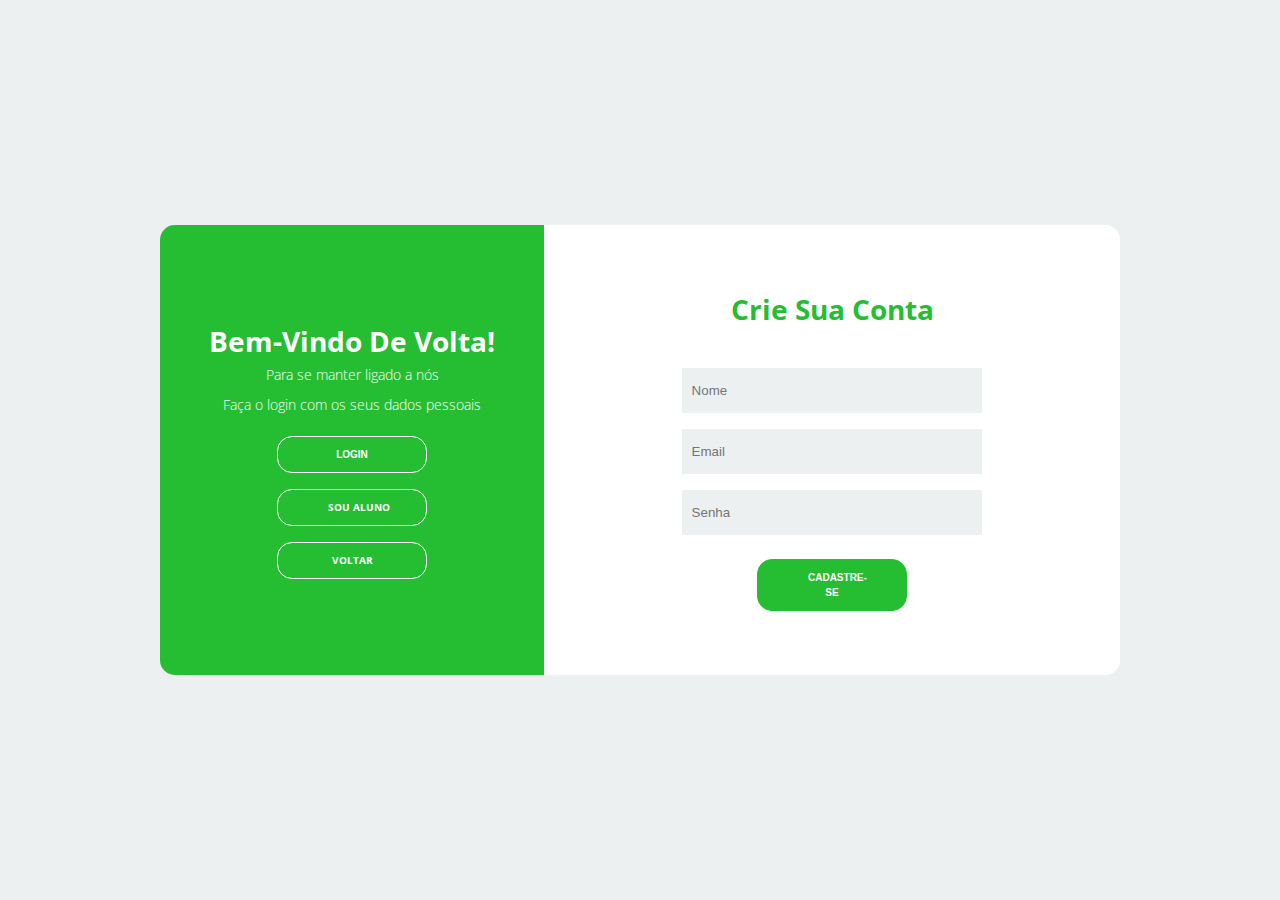
<file: Pagina/Login-Registro/cadastro.html>
<!DOCTYPE html>
<html lang="pt-br"> <!-- Define o idioma da página como português do Brasil -->
<head>
    <!-- Metadados da página -->
    <meta charset="UTF-8"> <!-- Define a codificação de caracteres como UTF-8 (suporta todos os caracteres especiais) -->
    <meta name="viewport" content="width=device-width, initial-scale=1.0"> <!-- Faz com que a página seja responsiva em dispositivos móveis -->
    <meta http-equiv="X-UA-Compatible" content="ie=edge"> <!-- Garante que a página seja renderizada corretamente no Internet Explorer -->
    
    <title>Login</title> <!-- Define o título da página que aparece na aba do navegador -->

    <!-- Link para o arquivo de estilos CSS -->
    <link rel="stylesheet" href="css/style.css">

    <!-- Link para a biblioteca de ícones FontAwesome -->
    <link rel="stylesheet" href="https://use.fontawesome.com/releases/v5.8.2/css/all.css"
        integrity="sha384-oS3vJWv+0UjzBfQzYUhtDYW+Pj2yciDJxpsK1OYPAYjqT085Qq/1cq5FLXAZQ7Ay" crossorigin="anonymous">
</head>
<body>
    <div class="container"> <!-- Div principal que contém toda a estrutura -->
        
        <!-- Primeira seção de conteúdo -->
        <div class="content first-content">
            
            <!-- Primeira coluna do conteúdo -->
            <div class="first-column">
                <h2 class="title title-primary">Bem-vindo de volta!</h2> <!-- Título da seção -->
                <p class="description description-primary">Para se manter ligado a nós</p> <!-- Descrição de boas-vindas -->
                <p class="description description-primary">Faça o login com os seus dados pessoais</p> <!-- Mais instruções -->

                <!-- Botões de navegação -->
                <div class="buttons">
                    <button id="signin" class="btn btn-primary">Login</button> <!-- Botão de login -->
                    <a href="paginas/paginaRAeSenha.html" class="btn btn-primary">Sou Aluno</a> <!-- Link para página de aluno -->
                    <a href="../index.html" class="btn btn-primary no-underline">Voltar</a> <!-- Link para voltar -->
                </div>
            </div>

            <!-- Segunda coluna do conteúdo -->
            <div class="second-column">
                <h2 class="title title-second">Crie sua conta</h2> <!-- Título para o formulário de cadastro -->
                <div class="social-media"> <!-- Seção de mídias sociais -->
                    <ul class="list-social-media">
                        <a class="link-social-media" href="#"></a> <!-- Link para rede social (não funcional aqui) -->
                    </ul>
                </div>
                <!-- Formulário de cadastro -->
                <form class="form">
                    <label class="label-input" for="">
                        <i class="far fa-user icon-modify"></i> <!-- Ícone do usuário -->
                        <input type="text" placeholder="Nome"> <!-- Campo de texto para nome -->
                    </label>
                    
                    <label class="label-input" for="">
                        <i class="far fa-envelope icon-modify"></i> <!-- Ícone de email -->
                        <input type="email" placeholder="Email"> <!-- Campo de email -->
                    </label>
                    
                    <label class="label-input" for="">
                        <i class="fas fa-lock icon-modify"></i> <!-- Ícone de senha -->
                        <input type="password" placeholder="Senha"> <!-- Campo de senha -->
                    </label>
                    
                    <button class="btn btn-second">Cadastre-se</button> <!-- Botão para enviar o formulário -->
                </form>
            </div>
        </div>

        <!-- Segunda seção de conteúdo (login) -->
        <div class="content second-content">
            <div class="first-column">
                <h2 class="title title-second">Crie sua conta</h2> <!-- Título de criação de conta -->
                <h2 class="title title-primary">Olá!</h2> <!-- Título de saudação -->
                <p class="description description-primary">Introduza os seus dados pessoais</p> <!-- Instruções -->
                <p class="description description-primary">e começar a viajar connosco</p> <!-- Mais instruções -->

                <button id="signup" class="btn btn-primary">Cadastre-se</button> <!-- Botão para cadastro -->
            </div>

            <!-- Segunda coluna do conteúdo -->
            <div class="second-column">
                <h2 class="title title-second"></h2> <!-- Título vazio, possivelmente um espaço para futuros ajustes -->
                <div class="social-media">
                    <ul class="list-social-media">
                        <a class="link-social-media" href="#"></a> <!-- Link para rede social -->
                    </ul>
                </div>
                <!-- Formulário de login -->
                <form class="form">
                    <label class="label-input" for="">
                        <i class="far fa-envelope icon-modify"></i> <!-- Ícone de email -->
                        <input type="email" placeholder="Email"> <!-- Campo de email -->
                    </label>
                
                    <label class="label-input" for="">
                        <i class="fas fa-lock icon-modify"></i> <!-- Ícone de senha -->
                        <input type="password" placeholder="Senha"> <!-- Campo de senha -->
                    </label>
                
                    <a class="password" href="#">Esqueceu a sua senha?</a> <!-- Link para recuperação de senha -->
                    <button class="btn btn-second">Login</button> <!-- Botão para login -->
                </form>
            </div>
        </div>
    </div>

    <!-- Link para o arquivo JavaScript -->
    <script src="js/app.js"></script>
</body>
</html>
</file>
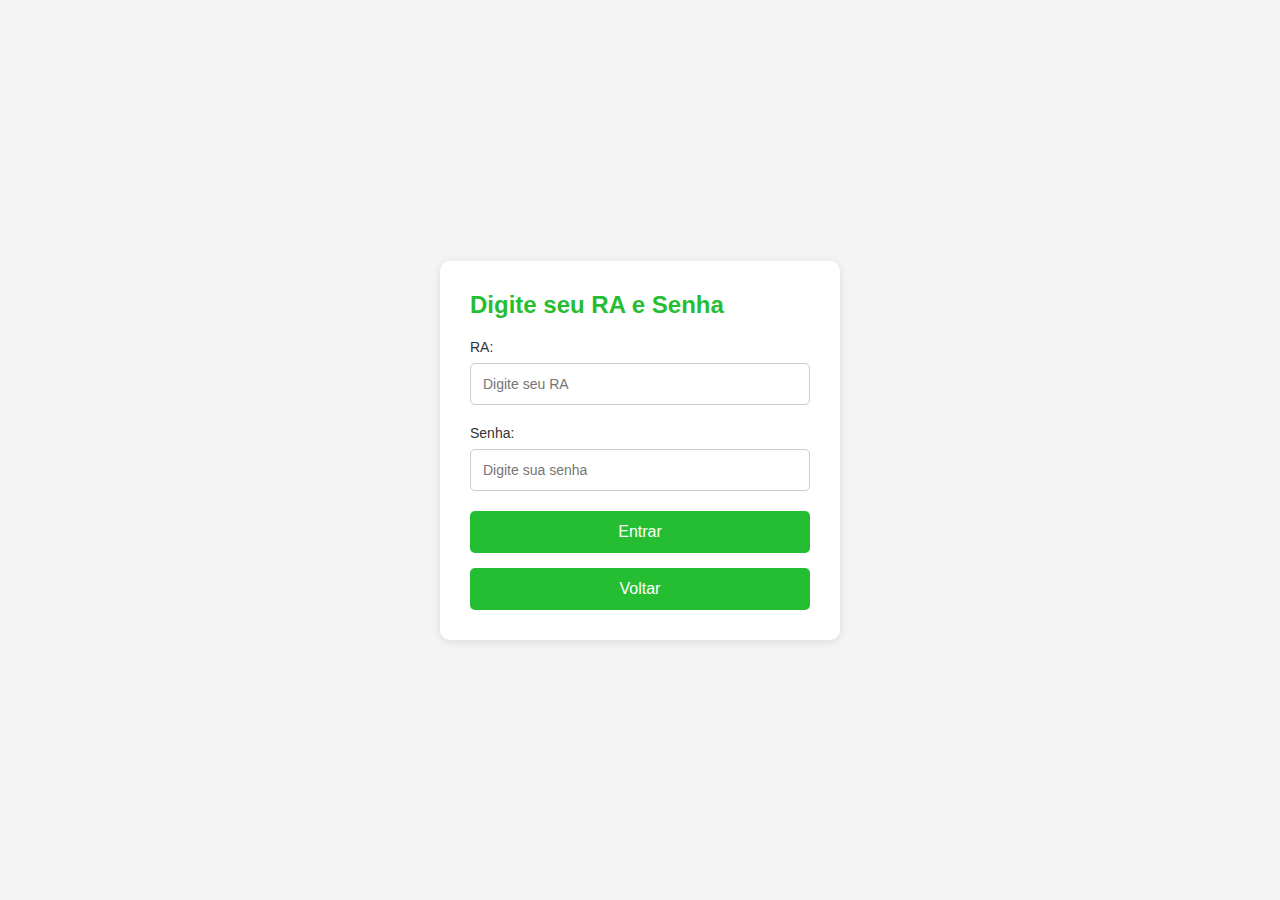
<file: Pagina/Login-Registro/Paginas/paginaRAeSenha.html>
<!DOCTYPE html>
<html lang="pt-br"> <!-- Define o idioma da página como português do Brasil -->
<head>
    <!-- Metadados da página -->
    <meta charset="UTF-8"> <!-- Define a codificação de caracteres como UTF-8 (suporta todos os caracteres especiais) -->
    <meta name="viewport" content="width=device-width, initial-scale=1.0"> <!-- Garante que a página seja responsiva em dispositivos móveis -->
    <meta http-equiv="X-UA-Compatible" content="ie=edge"> <!-- Garante que a página seja renderizada corretamente no Internet Explorer -->

    <title>Página RA e Senha</title> <!-- Define o título da página que aparecerá na aba do navegador -->

    <!-- Link para o arquivo CSS que será utilizado na página -->
    <link rel="stylesheet" href="../css/style-paginaRA.css"> 

    <!-- Link para a biblioteca de ícones FontAwesome -->
    <link rel="stylesheet" href="https://use.fontawesome.com/releases/v5.8.2/css/all.css"
        integrity="sha384-oS3vJWv+0UjzBfQzYUhtDYW+Pj2yciDJxpsK1OYPAYjqT085Qq/1cq5FLXAZQ7Ay" crossorigin="anonymous">
</head>
<body>
    <!-- Container principal onde o conteúdo da página é exibido -->
    <div class="container">
        <!-- Título principal da página -->
        <h1>Digite seu RA e Senha</h1>

        <!-- Formulário para envio de dados -->
        <form action="processar_dados.php" method="POST">
            <!-- Campo para inserir o RA -->
            <label for="ra">RA:</label> <!-- Rótulo do campo -->
            <input type="text" id="ra" name="ra" required placeholder="Digite seu RA"> <!-- Campo de texto onde o usuário digita seu RA -->

            <!-- Campo para inserir a Senha -->
            <label for="senha">Senha:</label> <!-- Rótulo do campo -->
            <input type="password" id="senha" name="senha" required placeholder="Digite sua senha"> <!-- Campo de senha onde o usuário digita sua senha -->

            <!-- Botão para enviar os dados -->
            <button type="submit" class="btn">Entrar</button> <!-- Botão que envia o formulário -->
        </form>

        <!-- Link para voltar para a página de cadastro -->
        <a href="../cadastro.html" class="btn">Voltar</a> <!-- Link que redireciona o usuário para a página de cadastro -->
    </div>
</body>
</html>
</file>
<file: Pagina/Login-Registro/css/style.css>
@import url('https://fonts.googleapis.com/css?family=Open+Sans:300,400,700&display=swap');
* {
    margin: 0;
    padding: 0;
    box-sizing: border-box;
}
body {
    font-family: 'Open Sans', sans-serif;
}
.container {
    display: flex;
    justify-content: center;
    align-items: center;
    height: 100vh;
    background-color: #ecf0f1;
}
.content {
    background-color: #fff;
    border-radius: 15px;
    width: 960px;
    height: 50%;
    justify-content: space-between;
    align-items: center;
    position: relative;
}
.content::before {
    content: "";
    position: absolute;
    background-color: rgb(37, 190, 50);
    width: 40%;
    height: 100%;
    border-top-left-radius: 15px;
    border-bottom-left-radius: 15px;
    left: 0;
}
.title {
    font-size: 28px;
    font-weight: bold;
    text-transform: capitalize;
}
.title-primary {
    color: #fff;
}
.title-second {
    color: rgb(37, 190, 50);
}
.description {
    font-size: 14px;
    font-weight: 300;
    line-height: 30px;
}
.description-primary {
    color: #fff;
}
.description-second {
    color: #7f8c8d;
}
.btn {
    border-radius: 15px;
    text-transform: uppercase;
    color: #fff;
    font-size: 10px;
    padding: 10px 50px;
    cursor: pointer;
    font-weight: bold;
    width: 150px;
    align-self: center;
    border: none;
    margin-top: 1rem;
    text-decoration: none; /* Remove o sublinhado */
    line-height: 1.5; /* Ajuste o line-height para alinhar o texto verticalmente */
    text-align: center;
}
.btn-primary {
    background-color: transparent;
    border: 1px solid #fff;
    transition: background-color .5s;
    text-align: center;
}
.btn-primary:hover {
    background-color: #fff;
    color: #58af9b;
    text-align: center;
}

/* Ajuste para o botão "Cadastre-se" */

.btn-second {
    background-color: rgb(37, 190, 50);
    border: 1px solid rgb(37, 190, 50);
    transition: background-color .5s;
    line-height: 1.5; /* Ajuste o line-height para alinhar o texto verticalmente */

}
.btn-second:hover {
    background-color: #fff;
    border: 1px solid rgb(37, 190, 50);
    color: rgb(37, 190, 50);
}

/* Finaliza " */ 

.first-content {
    display: flex;
}
.first-content .second-column {
    z-index: 11;
}
.first-column {
    text-align: center;
    width: 40%;
    z-index: 10;
}
.second-column {
    width: 60%;
    display: flex;
    flex-direction: column;
    align-items: center;
}
.social-media {
    margin: 1rem 0;
}
.link-social-media:not(:first-child){
    margin-left: 10px;
}
.link-social-media .item-social-media {
    transition: background-color .5s;
}
.link-social-media:hover .item-social-media{
    background-color: rgb(37, 190, 50);
    color: #fff;
    border-color: rgb(37, 190, 50);
}
.list-social-media {
    display: flex;
    list-style-type: none;
}
.item-social-media {
    border: 1px solid #bdc3c7;
    border-radius: 50%;
    width: 35px;
    height: 35px;
    line-height: 35px;
    text-align: center;
    color: #95a5a6;
}
.form {
    display: flex;
    flex-direction: column;
    width: 55%;
}
.form input {
    height: 45px;
    width: 100%;
    border: none;
    background-color: #ecf0f1;
}
input:-webkit-autofill {
    -webkit-box-shadow: 0 0 0px 1000px #ecf0f1 inset !important;
    -webkit-text-fill-color: #000 !important;
}
.label-input {
    background-color: #ecf0f1;
    display: flex;
    align-items: center;
    margin: 8px;
}
.icon-modify {
    color: #7f8c8d;
    padding: 0 5px;
}

/* second content*/
.second-content {
    position: absolute;
    display: flex;
}
.second-content .first-column {
    order: 2;
    z-index: -1;
}
.second-content .second-column {
    order: 1;
    z-index: -1;
}
.password {
    color: #34495e;
    font-size: 14px;
    margin: 15px 0;
    text-align: center;
}
.password::first-letter {
    text-transform: capitalize;
}

.sign-in-js .first-content .first-column {
    z-index: -1;
}
.sign-in-js .second-content .second-column {
    z-index: 11;
}
.sign-in-js .second-content .first-column {
    z-index: 13;
}
.sign-in-js .content::before {
    left: 60%;
    border-top-left-radius: 0;
    border-bottom-left-radius: 0;
    border-top-right-radius: 15px;
    border-bottom-right-radius: 15px;
    animation: slidein 1.3s;
    z-index: 12;
}
.sign-up-js .content::before {
    animation: slideout 1.3s;
    z-index: 12;
}
.sign-up-js .second-content .first-column,
.sign-up-js .second-content .second-column {
    z-index: -1;
}
.sign-up-js .first-content .second-column {
    z-index: 11;
}
.sign-up-js .first-content .first-column {
    z-index: 13;    
}

/* ANIMATION FOR ELEMENT TRANSITION */
.sign-in-js .first-content .second-column {
    z-index: -1;
    position: relative;
    animation: deslocamentoEsq 1.3s;
}
.sign-up-js .second-content .second-column {
    position: relative;
    z-index: -1;
    animation: deslocamentoDir 1.3s;
}

@keyframes deslocamentoEsq {
    from { left: 0; opacity: 1; z-index: 12; }
    25% { left: -80px; opacity: .5; }
    50% { left: -100px; opacity: .2; }
    to { left: -110px; opacity: 0; z-index: -1; }
}
@keyframes deslocamentoDir {
    from { left: 0; z-index: 12; }
    25% { left: 80px; }
    50% { left: 100px; }
    to { left: 110px; z-index: -1; }
}
@keyframes slidein {
    from { left: 0; width: 40%; }
    25% { left: 5%; width: 50%; }
    50% { left: 25%; width: 60%; }
    75% { left: 45%; width: 50%; }
    to { left: 60%; width: 40%; }
}
@keyframes slideout {
    from { left: 60%; width: 40%; }
    25% { left: 45%; width: 50%; }
    50% { left: 25%; width: 60%; }
    75% { left: 5%; width: 50%; }
    to { left: 0; width: 40%; }
}

/* MOBILE VERSION */
@media screen and (max-width: 1040px) {
    .content {
        width: 100%;
        height: 100%;
    }
    .content::before {
        width: 100%;
        height: 40%;
        top: 0;
        border-radius: 0;
    }
    .first-content, .second-content {
        flex-direction: column;
        justify-content: space-around;
    }
    .first-column, .second-column {
        width: 100%;
    }
    .sign-in-js .content::before {
        top: 60%;
        left: 0;
        border-radius: 0;
    }
    .form {
        width: 90%;
    }
    
    @keyframes deslocamentoEsq {
        from { top: 0; opacity: 1; z-index: 12; }
        25% { top: -80px; opacity: .5; }
        50% { top: -100px; opacity: .2; }
        to { top: -110px; opacity: 0; z-index: -1; }
    }
    @keyframes deslocamentoDir {
        from { top: 0; z-index: 12; }
        25% { top: 80px; }
        50% { top: 100px; }
        to { top: 110px; z-index: -1; }
    }
    @keyframes slidein {
        from { top: 0; height: 40%; }
        25% { top: 5%; height: 50%; }
        50% { top: 25%; height: 60%; }
        75% { top: 45%; height: 50%; }
        to { top: 60%; height: 40%; }
    }
    @keyframes slideout {
        from { top: 60%; height: 40%; }
        25% { top: 45%; height: 50%; }
        50% { top: 25%; height: 60%; }
        75% { top: 5%; height: 50%; }
        to { top: 0; height: 40%; }
    }
}
.buttons {
    white-space: nowrap; /* Impede que o texto quebre em outra linha */
    display: flex;
    flex-direction: column;
    align-items: center;
    gap: 0px; /* Espaçamento entre os botões */
    text-decoration: none; /* Remove o sublinhado */
}
</file>
<file: Pagina/Login-Registro/css/style-paginaRA.css>
/* Resetando margens e padding padrão */
* {
    margin: 0;
    padding: 0;
    box-sizing: border-box;
}

/* Estilos do body */
body {
    font-family: Arial, sans-serif;
    background-color: #f4f4f4;
    color: #333;
    display: flex;
    justify-content: center;
    align-items: center;
    height: 100vh;
    padding: 20px;
}

/* Container principal */
.container {
    background-color: #fff;
    padding: 30px;
    border-radius: 10px;
    box-shadow: 0 2px 10px rgba(0, 0, 0, 0.1);
    width: 100%;
    max-width: 400px;
}

/* Títulos */
h1 {
    font-size: 24px;
    margin-bottom: 20px;
    color: rgb(37, 190, 50);
}

/* Labels e Inputs */
label {
    font-size: 14px;
    margin-bottom: 8px;
    display: block;
}

input[type="text"], input[type="password"] {
    width: 100%;
    padding: 12px;
    margin-bottom: 20px;
    border: 1px solid #ccc;
    border-radius: 5px;
    font-size: 14px;
}

/* Botões */
button, .btn {
    width: 100%;
    padding: 12px;
    border-radius: 5px;
    background-color: rgb(37, 190, 50);
    color: white;
    border: none;
    font-size: 16px;
    cursor: pointer;
    transition: background-color 0.3s ease;
    text-align: center;  /* Centraliza o texto */
    display: block; /* Garante que os botões ocupem a largura total */
}

button:hover, .btn:hover {
    background-color: #4CAF50;
}

/* Estilos para o link "Voltar" */
a.btn {
    display: block;  /* Garante que o link "Voltar" se comporte como um botão de bloco */
    text-align: center;
    margin-top: 15px;
    padding: 12px;
    width: 100%;  /* Garante que o botão ocupe 100% da largura disponível */
    color: rgb(255, 255, 255);  /* Cor do texto */
    text-decoration: none;
    font-size: 16px; /* Tamanho da fonte igual ao dos botões */
    background-color: rgb(37, 190, 50);  /* Cor de fundo igual ao dos botões */
    border-radius: 5px;
    transition: background-color 0.3s ease;
}

a.btn:hover {
    color: white;
    background-color: #4CAF50;
}

.btn.no-underline {
    text-decoration: none;  /* Remove o sublinhado */
}
</file>
